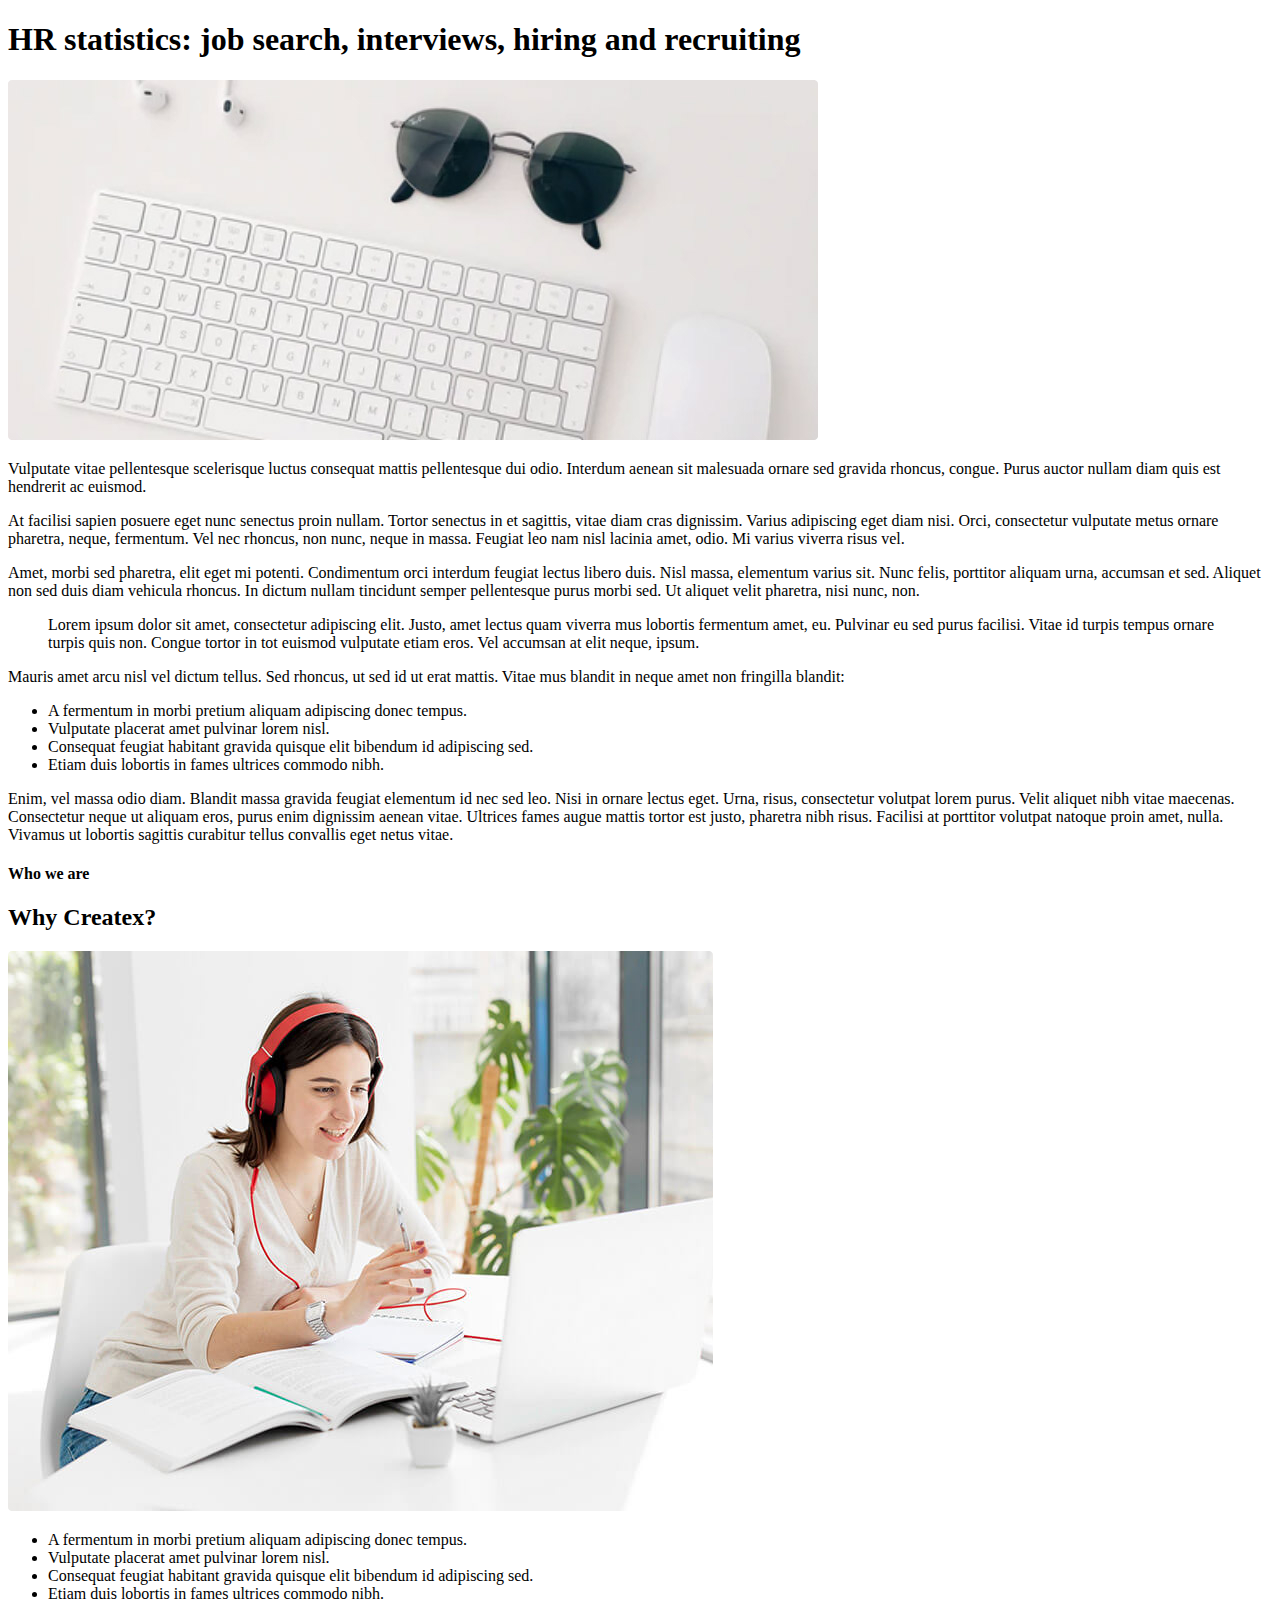
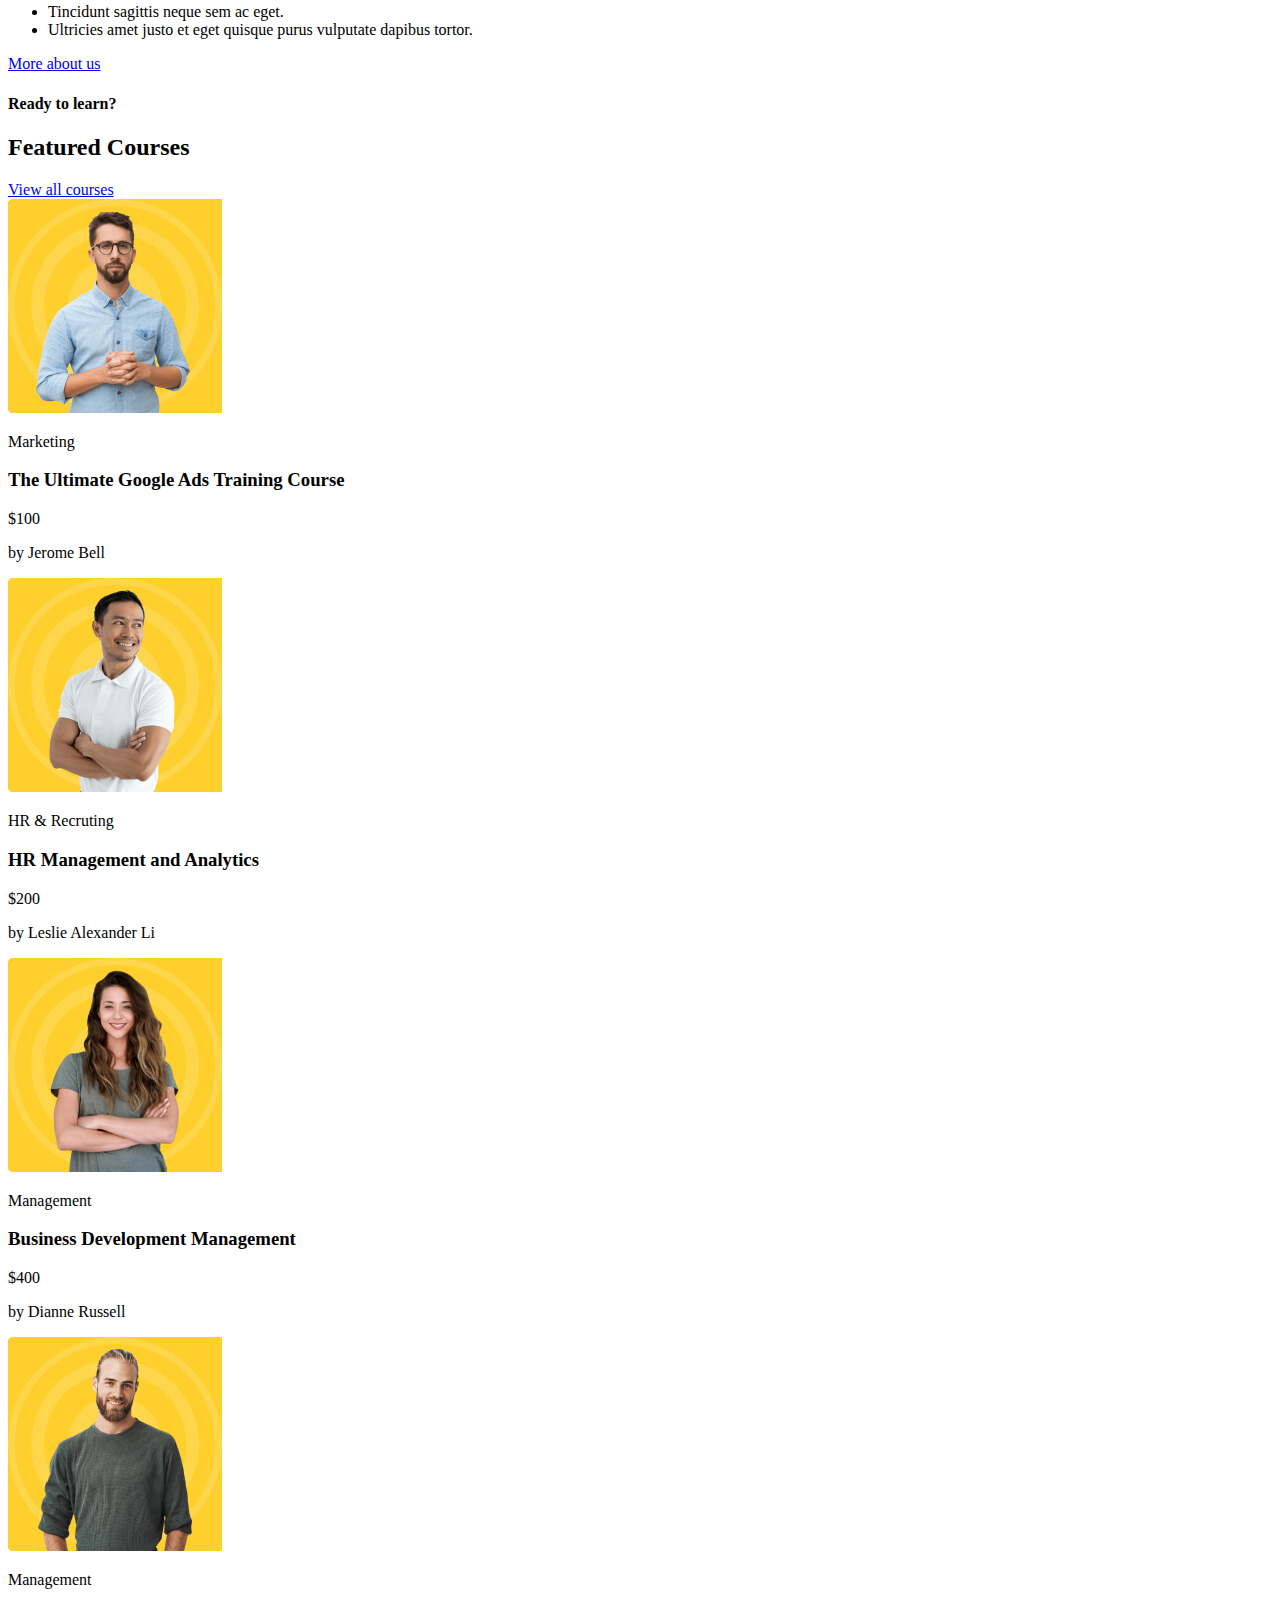
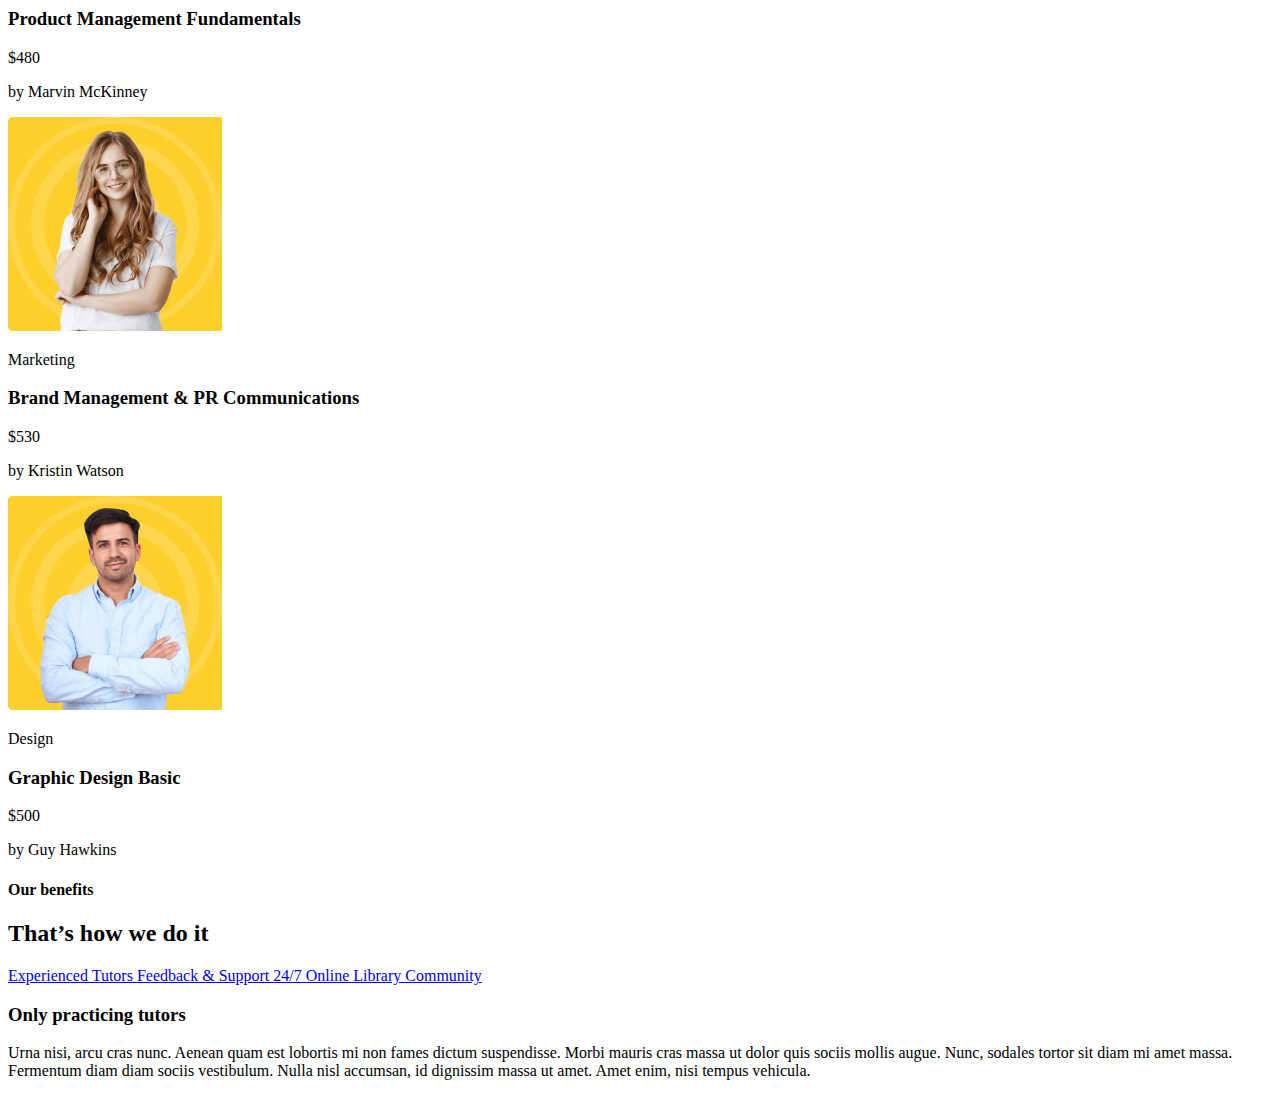
<file: lesson_10/index.html>
<!DOCTYPE html>
<html lang="en">
<head>
   <meta charset="UTF-8">
   <meta http-equiv="X-UA-Compatible" content="IE=edge">
   <meta name="viewport" content="width=device-width, initial-scale=1.0">
   <title>Homework 10</title>
</head>
<body>
   <div class="article">
      <div class="header">
         <h1>
            HR statistics: job search,  interviews, hiring and recruiting
         </h1>
      </div>
      <div class="content">
         <div class="content__image">
            <img src="images/content_image.jpg" alt="keyboard">
         </div>
         <div class="content__text">
            <div class="content__intro">
               <p>
               Vulputate vitae pellentesque scelerisque luctus consequat mattis pellentesque dui odio. Interdum aenean sit malesuada ornare sed gravida rhoncus, congue. Purus auctor nullam diam quis est hendrerit ac euismod. 
            </p>
            </div>
            <p>
               At facilisi sapien posuere eget nunc senectus proin nullam. Tortor senectus in et sagittis, vitae diam cras dignissim. Varius adipiscing eget diam nisi. Orci, consectetur vulputate metus ornare pharetra, neque, fermentum. Vel nec rhoncus, non nunc, neque in massa. Feugiat leo nam nisl lacinia amet, odio. Mi varius viverra risus vel.
            </p>
            <p>
               Amet, morbi sed pharetra, elit eget mi potenti. Condimentum orci interdum feugiat lectus libero duis. Nisl massa, elementum varius sit. Nunc felis, porttitor aliquam urna, accumsan et sed. Aliquet non sed duis diam vehicula rhoncus. In dictum nullam tincidunt semper pellentesque purus morbi sed. Ut aliquet velit pharetra, nisi nunc, non.
            </p>
            <blockquote>
               Lorem ipsum dolor sit amet, consectetur adipiscing elit. Justo, amet lectus quam viverra mus lobortis fermentum amet, eu. Pulvinar eu sed purus  facilisi. Vitae id turpis tempus ornare turpis quis non. Congue tortor in tot euismod vulputate etiam eros. Vel accumsan at elit neque, ipsum.
            </blockquote>
            <p>
               Mauris amet arcu nisl vel dictum tellus. Sed rhoncus, ut sed id ut erat mattis. Vitae mus blandit in neque amet non fringilla blandit:
            </p>
            <ul>
               <li>
                  A fermentum in morbi pretium aliquam adipiscing donec tempus.
               </li>
               <li>
                  Vulputate placerat amet pulvinar lorem nisl.
               </li>
               <li>
                  Consequat feugiat habitant gravida quisque elit bibendum id adipiscing sed.
               </li>
               <li>
                  Etiam duis lobortis in fames ultrices commodo nibh.
               </li>
            </ul>
            <p>
               Enim, vel massa odio diam. Blandit massa gravida feugiat elementum id nec sed leo. Nisi in ornare lectus eget. Urna, risus, consectetur volutpat lorem purus. Velit aliquet nibh vitae maecenas. Consectetur neque ut aliquam eros, purus enim dignissim aenean vitae. Ultrices fames augue mattis tortor est justo, pharetra nibh risus. Facilisi at porttitor volutpat natoque proin amet, nulla. Vivamus ut lobortis sagittis curabitur tellus convallis eget netus vitae.
            </p>
         </div>
      </div>
   </div>
   <div class="block">
      <div class="header">
         <h4 class="header__subtitle">
            Who we are
         </h4>
         <h2>
            Why Createx?
         </h2>
      </div>
      <div class="content">
         <div class="content__list-image">
            <img src="images/list_image.jpg" alt="company photo">
         </div>
      </div>
         <div class="content__list">
            <ul>
               <li>
                  A fermentum in morbi pretium aliquam adipiscing donec tempus.
               </li>
               <li>
                  Vulputate placerat amet pulvinar lorem nisl.
               </li>
               <li>
                  Consequat feugiat habitant gravida quisque elit bibendum id adipiscing sed.
               </li>
               <li>
                  Etiam duis lobortis in fames ultrices commodo nibh.
               </li>
               <li>
                  Tincidunt sagittis neque sem ac eget.
               </li>
               <li>
                  Ultricies amet justo et eget quisque purus vulputate dapibus tortor.
               </li>
            </ul>
         </div>
         <div class="button">
            <a href="#">
               More about us
            </a>
         </div>
   </div>
   <div class="block">
      <div class="header">
         <h4 class="header__subtitle">
            Ready to learn?
         </h4>
         <h2>
            Featured Courses
         </h2>
      </div>
      <div class="button button-white">
         <a href="#">
            View all courses
         </a>
      </div>
      <div class="card-list">
         <li class="small-card">
            <img src="images/small_card1.jpg" alt="photo of Jerome Bell" class="small-card__image">
            <p class="small-card__tag">
               Marketing
            </p>
            <h3 class="small-card__title">
               The Ultimate Google Ads Training Course
            </h3>
            <p class="small-card__accent">
               $100
            </p>
            <p class="small-card__gray">
               by Jerome Bell
            </p>
         </li>
         <li class="small-card">
            <img src="images/small_card2.jpg" alt="photo of Leslie Alexander Li" class="small-card__image">
            <p class="small-card__tag small-card__tag--orange">
               HR & Recruting
            </p>
            <h3 class="small-card__title">
               HR  Management and Analytics
            </h3>
            <p class="small-card__accent">
               $200
            </p>
            <p class="small-card__gray">
               by Leslie Alexander Li
            </p>
         </li>
         <li class="small-card">
            <img src="images/small-card3.jpg" alt="photo of Dianne Russell" class="small-card__image">
            <p class="small-card__tag small-card__tag--blue">
               Management
            </p>
            <h3 class="small-card__title">
               Business Development Management
            </h3>
            <p class="small-card__accent">
               $400
            </p>
            <p class="small-card__gray">
               by Dianne Russell
            </p>
         </li>
         <li class="small-card">
            <img src="images/small_card4.jpg" alt="photo of Marvin McKinney" class="small-card__image">
            <p class="small-card__tag small-card__tag--blue">
               Management
            </p>
            <h3 class="small-card__title">
               Product Management Fundamentals
            </h3>
            <p class="small-card__accent">
               $480
            </p>
            <p class="small-card__gray">
               by Marvin McKinney
            </p>
         </li>
         <li class="small-card">
            <img src="images/small_card5.jpg" alt="photo of Kristin Watson" class="small-card__image">
            <p class="small-card__tag">
               Marketing
            </p>
            <h3 class="small-card__title">
               Brand Management & PR Communications
            </h3>
            <p class="small-card__accent">
               $530
            </p>
            <p class="small-card__gray">
               by Kristin Watson
            </p>
         </li>
         <li class="small-card">
            <img src="images/small_card6.jpg" alt="" class="small-card__image">
            <p class="small-card__tag small-card__tag--red">
               Design
            </p>
            <h3 class="small-card__title">
               Graphic Design Basic
            </h3>
            <p class="small-card__accent">
               $500
            </p>
            <p class="small-card__gray">
               by Guy Hawkins
            </p>
         </li>
      </div>
   </div>
   <div class="block">
      <div class="header">
         <h4 class="header__subtitle">
            Our benefits
         </h4>
         <h2>
            That’s how we do it
         </h2>
      </div>
      <div class="block-menu">
         <a href="#" class="block-menu__option block-menu__option--orange">
            Experienced Tutors
         </a>
         <a href="#" class="block-menu__option">
            Feedback & Support
         </a>
         <a href="#" class="block-menu__option">
            24/7 Online Library
         </a>
         <a href="#" class="block-menu__option">
            Community
         </a>
      </div>
      <div class="content">
         <div class="header">
            <h3 class="content__title content__title--small">
               Only practicing tutors
            </h3>
         </div>
         <div class="content__text">
            <p>
            Urna nisi, arcu cras nunc. Aenean quam est lobortis mi non fames dictum suspendisse. Morbi mauris cras massa ut dolor quis sociis mollis augue. Nunc, sodales tortor sit diam mi amet massa. Fermentum diam diam sociis vestibulum. Nulla nisl accumsan, id dignissim massa ut amet. Amet enim, nisi tempus vehicula.
         </p>
         </div>
      </div>      
   </div>
</body>
</html>
</file>
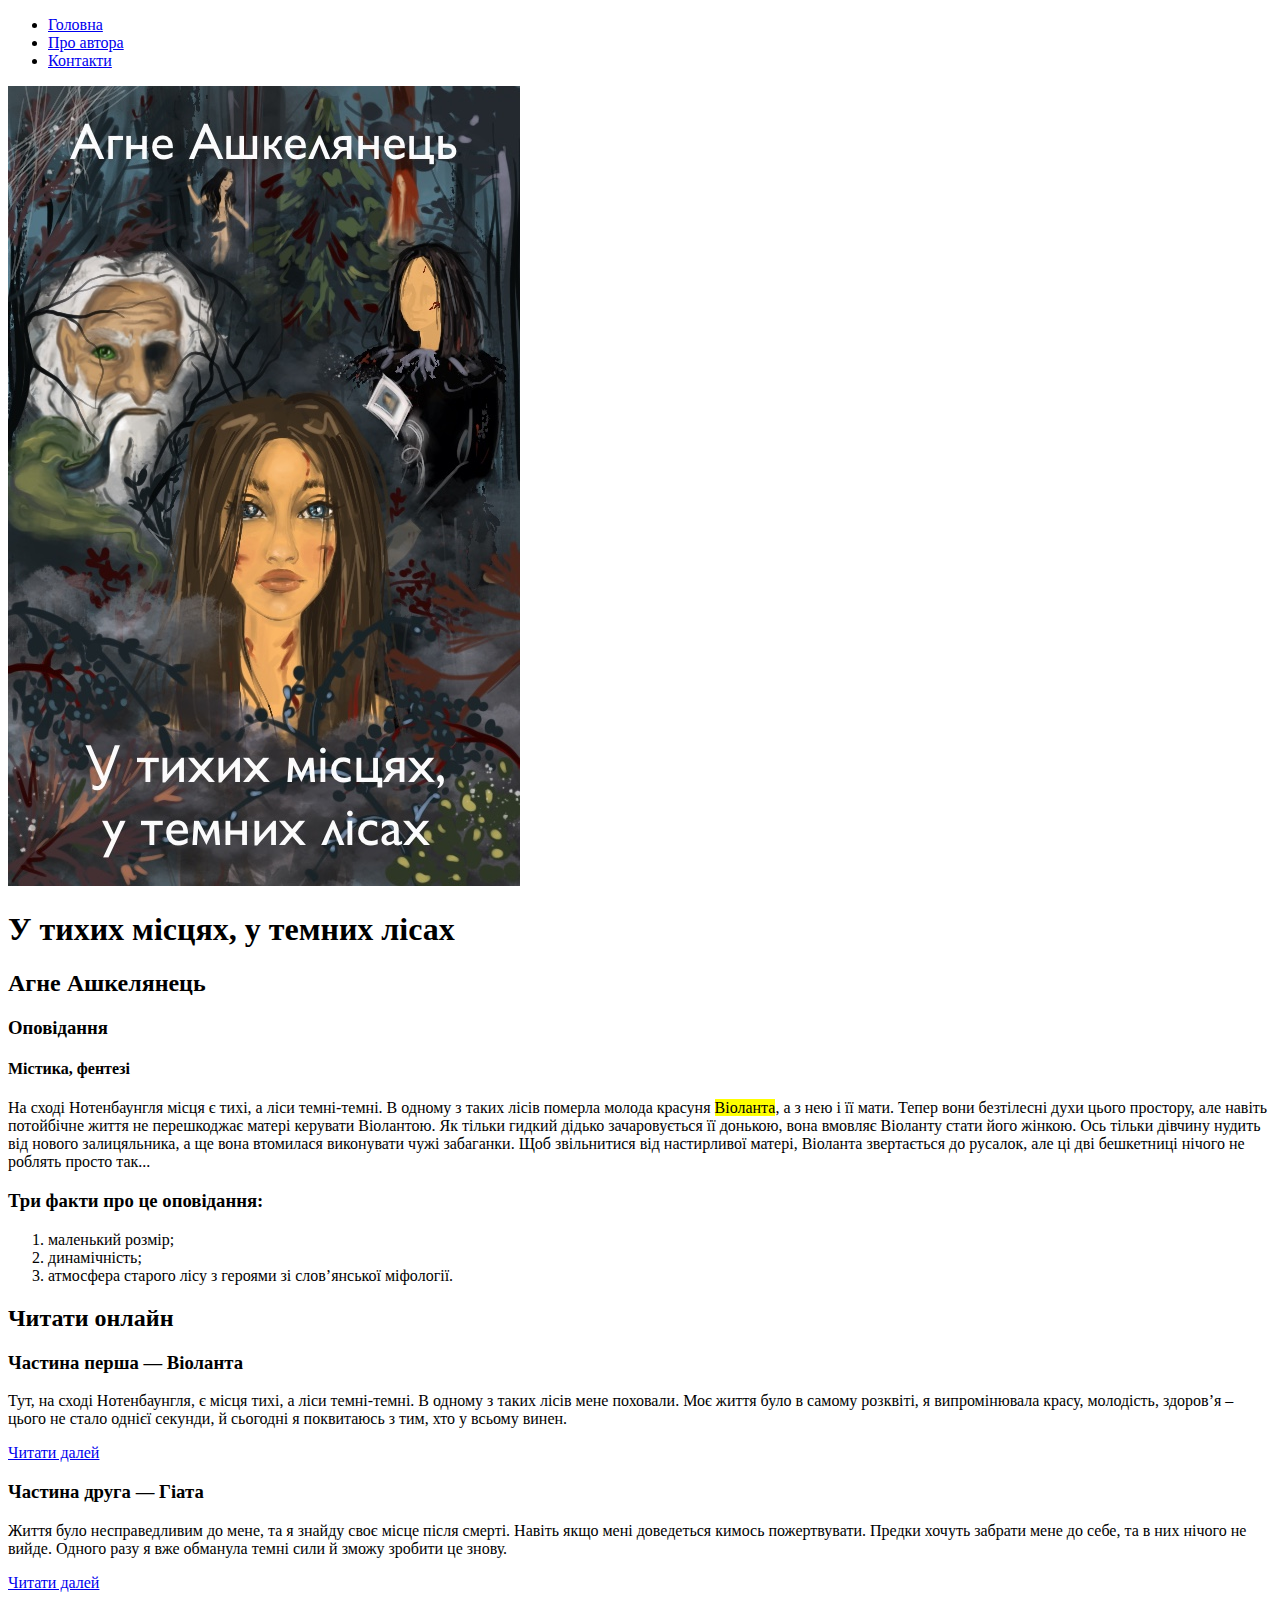
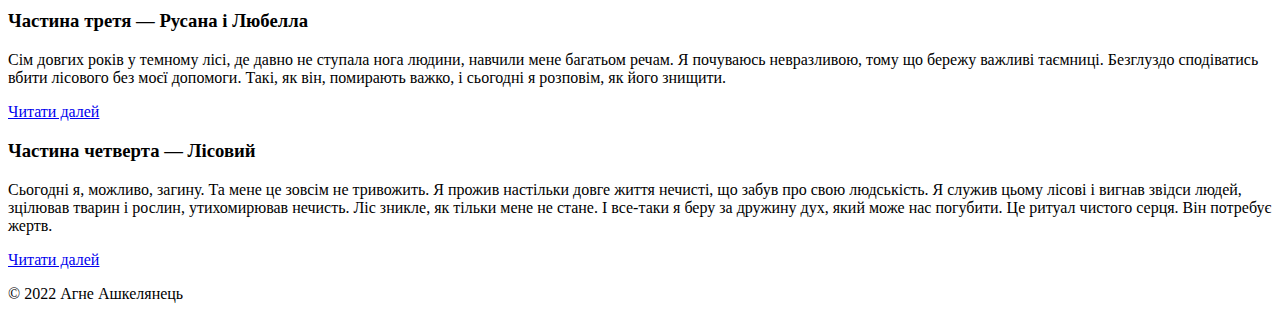
<file: lesson_2/index.html>
<!DOCTYPE html>
<html lang="uk">
<head>
   <meta charset="UTF-8">
   <meta http-equiv="X-UA-Compatible" content="IE=edge">
   <meta name="viewport" content="width=device-width, initial-scale=1.0">
   <title>My website</title>
</head>
<body>
   <header>
      <ul>
         <li>
            <a href="#">Головна</a>
         </li>
         <li>
            <a href="#">Про автора</a>
         </li>
         <li>
            <a href="#">Контакти</a>
         </li>
      </ul>
   </header>
   <main>
      <div>
         <img src="images/in_silent_places.jpg" alt="Обкладинка книги">
         <h1>
            У тихих місцях, у темних лісах
         </h1>
         <h2>
            Агне Ашкелянець
         </h2>
         <h3>
            Оповідання
         </h3>
         <h4>
            Містика, фентезі
         </h4>
         <p>
            На сході Нотенбаунгля місця є тихі, а ліси темні-темні. В одному з таких лісів померла молода красуня <mark>Віоланта</mark>, а з нею і її мати. Тепер вони безтілесні духи цього простору, але навіть потойбічне життя не перешкоджає матері керувати Віолантою. Як тільки гидкий дідько зачаровується її донькою, вона вмовляє Віоланту стати його жінкою. Ось тільки дівчину нудить від нового залицяльника, а ще вона втомилася виконувати чужі забаганки. Щоб звільнитися від настирливої матері, Віоланта звертається до русалок, але ці дві бешкетниці нічого не роблять просто так...
         </p>
      </div>
      <div>
         <h3>
            Три факти про це оповідання:
         </h3>
         <ol>
            <li>маленький розмір;</li>
            <li>динамічність;</li>
            <li>атмосфера старого лісу з героями зі словʼянської міфології.</li>
         </ol>
      </div>
      <div>
         <h2>
            Читати онлайн
         </h2>
         <div>
            <h3>
               Частина перша — Віоланта
            </h3>
            <p>
               Тут, на сході Нотенбаунгля, є місця тихі, а ліси темні-темні. В одному з таких лісів мене поховали. Моє життя було в самому розквіті, я випромінювала красу, молодість, здоров’я – цього не стало однієї секунди, й сьогодні я поквитаюсь з тим, хто у всьому винен.
            </p>
            <a target="_blank" href="#">Читати далей</a>
         </div>
         <div>
            <h3>
               Частина друга — Гіата
            </h3>
            <p>
               Життя було несправедливим до мене, та я знайду своє місце після смерті. Навіть якщо мені доведеться кимось пожертвувати. Предки хочуть забрати мене до себе, та в них нічого не вийде. Одного разу я вже обманула темні сили й зможу зробити це знову.
            </p>
            <a target="_blank" href="#">Читати далей</a>
         </div>
         <div>
            <h3>
               Частина третя — Русана і Любелла
            </h3>
            <p>
               Сім довгих років у темному лісі, де давно не ступала нога людини, навчили мене багатьом речам. Я почуваюсь невразливою, тому що бережу важливі таємниці. Безглуздо сподіватись вбити лісового без моєї допомоги. Такі, як він, помирають важко, і сьогодні я розповім, як його знищити.
            </p>
            <a target="_blank" href="#">Читати далей</a>
         </div>
         <div>
            <h3>
               Частина четверта — Лісовий
            </h3>
            <p>
               Сьогодні я, можливо, загину. Та мене це зовсім не тривожить. Я прожив настільки довге життя нечисті, що забув про свою людськість. Я служив цьому лісові і вигнав звідси людей, зцілював тварин і рослин, утихомирював  нечисть. Ліс зникле, як тільки мене не стане. І все-таки я беру за дружину дух, який може нас погубити. Це ритуал чистого серця. Він потребує жертв.
            </p>
            <a target="_blank" href="#">Читати далей</a>
         </div>
      </div>
   </main>
   <footer>
      <p>
         © 2022 Агне Ашкелянець
      </p>
   </footer>
</body>
</html>
</file>
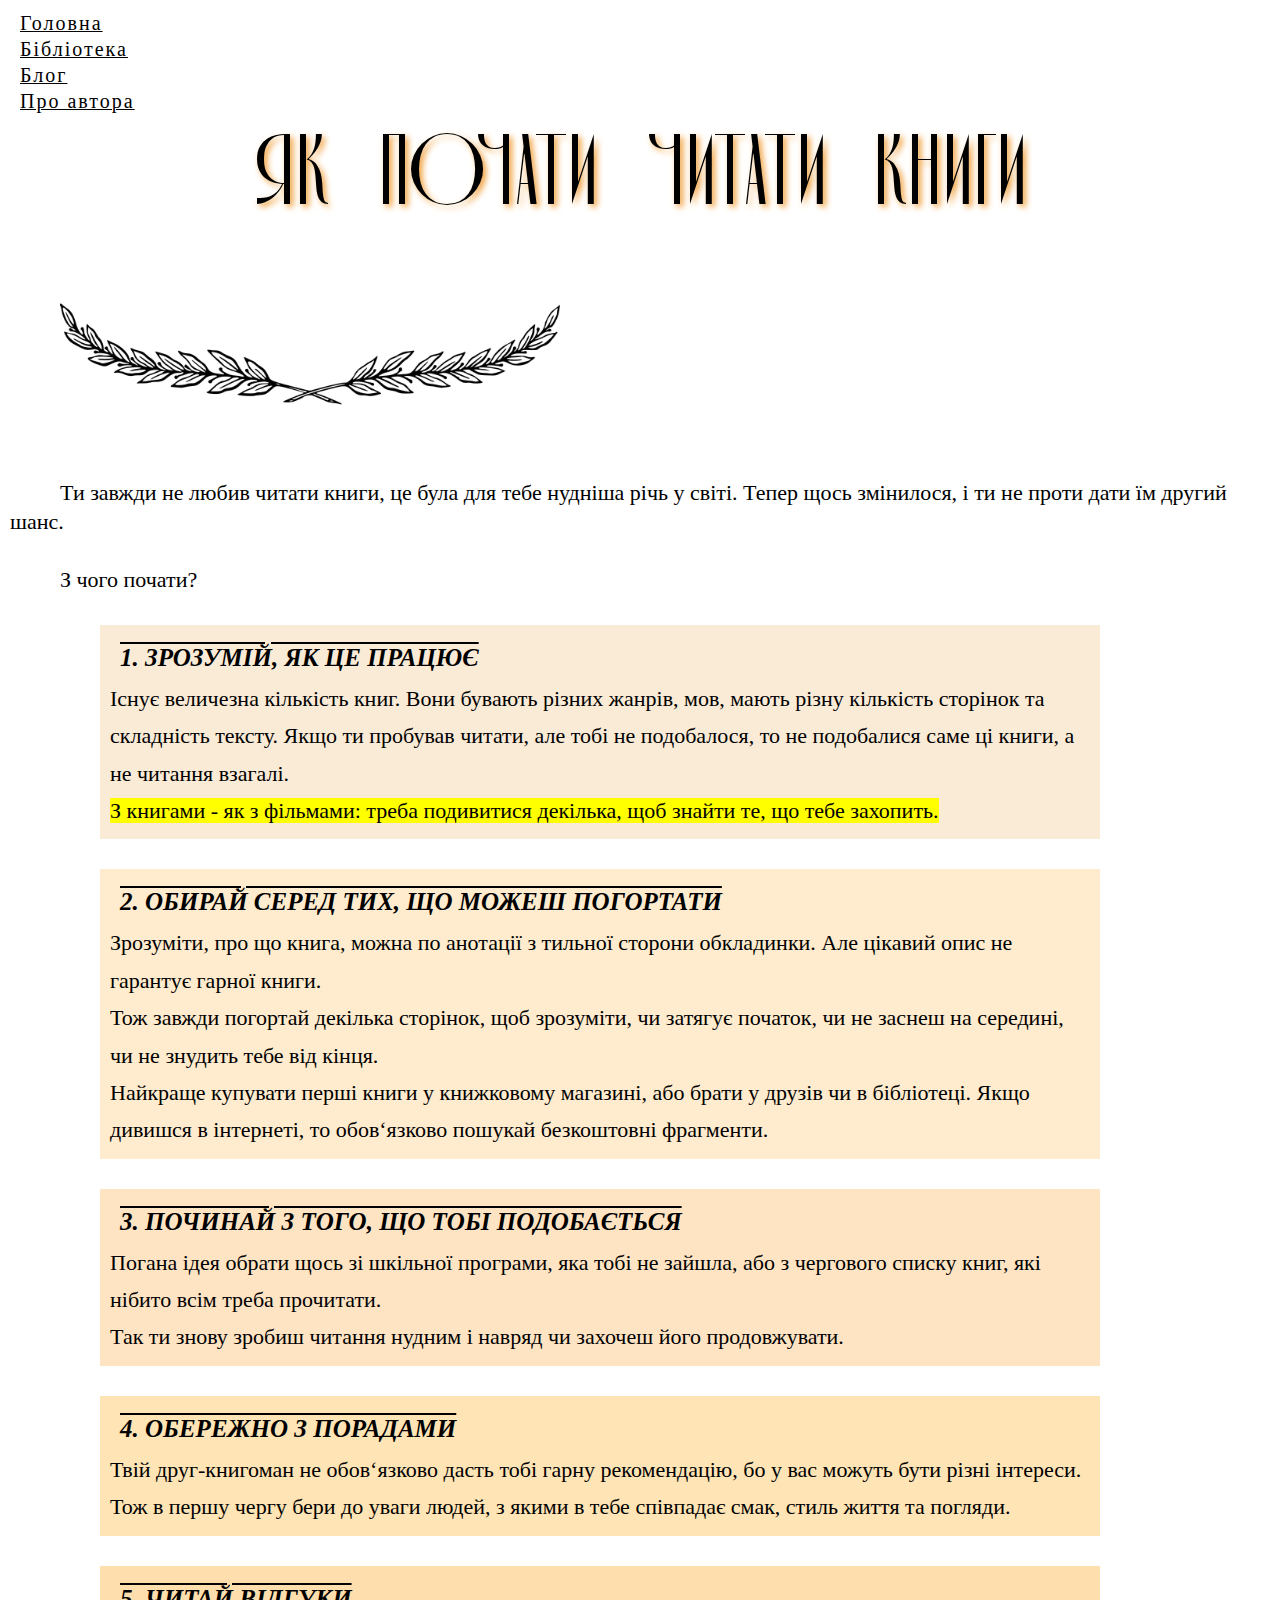
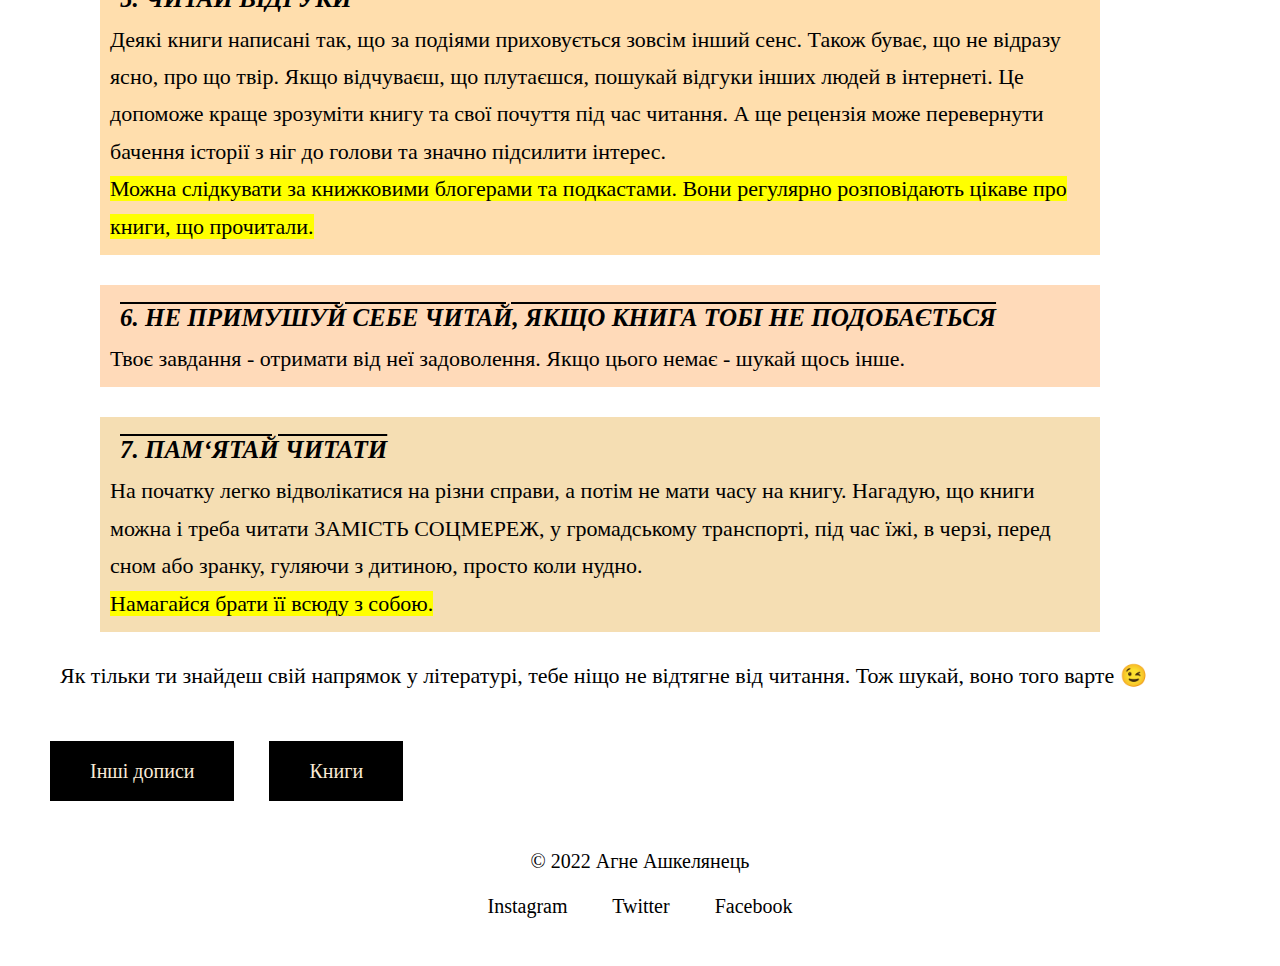
<file: lesson_5/index.html>
<!DOCTYPE html>
<html lang="ua">
<head>
   <meta charset="UTF-8">
   <meta http-equiv="X-UA-Compatible" content="IE=edge">
   <meta name="viewport" content="width=device-width, initial-scale=1.0">
   <link rel="stylesheet" href="css/reset.css">
   <link rel="stylesheet" href="css/style.css">
   <title>Як почати читати книги</title>
</head>
<body>
   <header>
      <ul>
        <li>
         <a href="#">
            Головна
         </a>
      </li>
        <li>
         <a href="#">
            Бібліотека
         </a>
      </li>
        <li>
         <a href="#">
            Блог
         </a>
      </li>
        <li>
         <a href="#">
            Про автора
         </a>
      </li>
      </ul>
   </header>
   <main>
      <div class="introduction">
         <h1>
            Як почати читати книги
         </h1>
         <img src="images/divider.png" alt="Книга" title="Як почати читати книги">
         <p>
            Ти завжди не любив читати книги, це була для тебе нудніша річь у світі. Тепер щось змінилося, і ти не проти дати їм другий шанс.
         </p>
         <p class="question">
            З чого почати?
         </p>
      </div>
      <div class="advice-1">
         <h3 class="advice-title">
            1. Зрозумій, як це працює
         </h3>
         <p>
            Існує величезна кількість книг. Вони бувають різних жанрів, мов, мають різну кількість сторінок та складність тексту.  Якщо ти пробував читати, але тобі не подобалося, то не подобалися саме ці книги, а не читання взагалі.
            <br> 
            <mark class="idea">З книгами - як з фільмами: треба подивитися декілька, щоб знайти те, що тебе захопить.</mark>
         </p>
      </div>
      <div class="advice-2">
         <h3 class="advice-title">
            2. Обирай серед тих, що можеш погортати
         </h3>
         <p>
            Зрозуміти, про що книга, можна по анотації з тильної сторони обкладинки. Але цікавий опис не гарантує гарної книги.
            <br> 
            Тож завжди погортай декілька сторінок, щоб зрозуміти, чи затягує початок, чи не заснеш на середині, чи не знудить тебе від кінця.
            <br> 
            Найкраще купувати перші книги у книжковому магазині, або брати у друзів чи в бібліотеці. Якщо дивишся в інтернеті, то обов‘язково пошукай безкоштовні фрагменти.
         </p>
      </div>
      <div class="advice-3">
         <h3 class="advice-title">
            3. Починай з того, що тобі подобається
         </h3>
         <p>
            Погана ідея обрати щось зі шкільної програми, яка тобі не зайшла, або з чергового списку книг, які нібито всім треба прочитати.
            <br> 
            Так ти знову зробиш читання нудним і навряд чи захочеш його продовжувати.
         </p>
      </div>
      <div class="advice-4">
         <h3 class="advice-title">
            4. Обережно з порадами
         </h3>
         <p>
            Твій друг-книгоман не обов‘язково дасть тобі гарну рекомендацію, бо у вас можуть бути різні інтереси. Тож в першу чергу бери до уваги людей, з якими в тебе співпадає смак, стиль життя та погляди.
         </p>
      </div>
      <div class="advice-5">
         <h3 class="advice-title">
            5. Читай відгуки
         </h3>
         <p>
            Деякі книги написані так, що за подіями приховується зовсім інший сенс. Також буває, що не відразу ясно, про що твір. Якщо відчуваєш, що плутаєшся, пошукай відгуки інших людей в інтернеті. Це допоможе краще зрозуміти книгу та свої почуття під час читання. А ще рецензія може перевернути бачення історії з ніг до голови та значно підсилити інтерес. 
            <br> 
            <mark class="idea">Можна слідкувати за книжковими блогерами та подкастами. Вони регулярно розповідають цікаве про книги, що прочитали.</mark> 
         </p>
      </div>
      <div class="advice-6">
         <h3 class="advice-title">
            6. Не примушуй себе читай, якщо книга тобі не подобається
         </h3>
         <p>
            Твоє завдання - отримати від неї задоволення. Якщо цього немає - шукай щось інше.
         </p>
      </div>
      <div class="advice-7">
         <h3 class="advice-title">
            7. Пам‘ятай читати
         </h3>
         <p>
            На початку легко відволікатися на різни справи, а потім не мати часу на книгу. Нагадую, що книги можна і треба читати <span id="caps">ЗАМІСТЬ СОЦМЕРЕЖ</span>, у громадському транспорті, під час їжі, в черзі, перед сном або зранку, гуляючи з дитиною, просто коли нудно. 
            <br>
            <mark class="idea">Намагайся брати її всюду з собою.</mark>
         </p>
      </div>
      <div class="conclusion">
         <p>
            Як тільки ти знайдеш свій напрямок у літературі, тебе ніщо не відтягне від читання. Тож шукай, воно того варте 😉
         </p>
      </div>
      <div class="buttons">
         <a href="#">
            Інші дописи
         </a>
         <a href="#">
            Книги
         </a>
      </div>
   </main>
   <footer>
      <p>© 2022 Агне Ашкелянець</p>
      <div class="social-media">
         <a href="#">
            Instagram
         </a>
         <a href="#">
            Twitter
         </a>
         <a href="#">
            Facebook
         </a>
      </div>
   </footer>
</body>
</html>
</file>
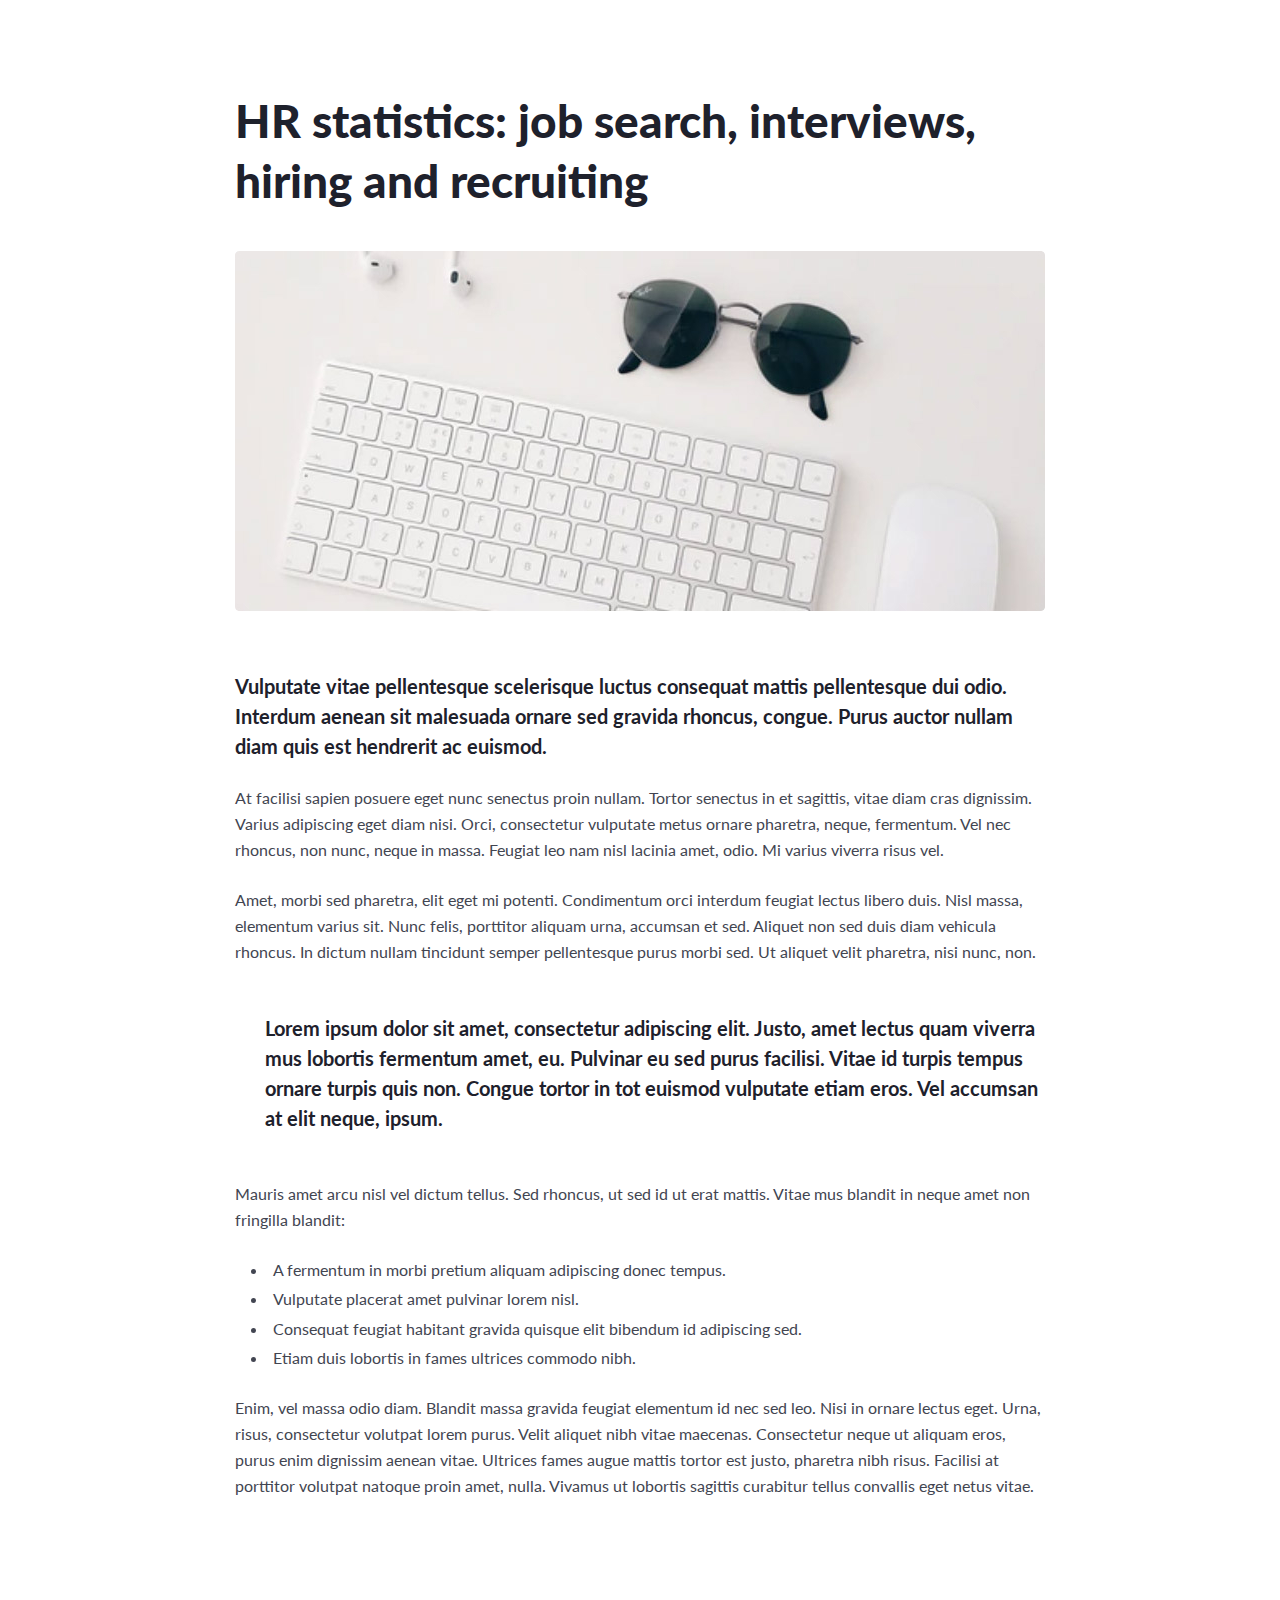
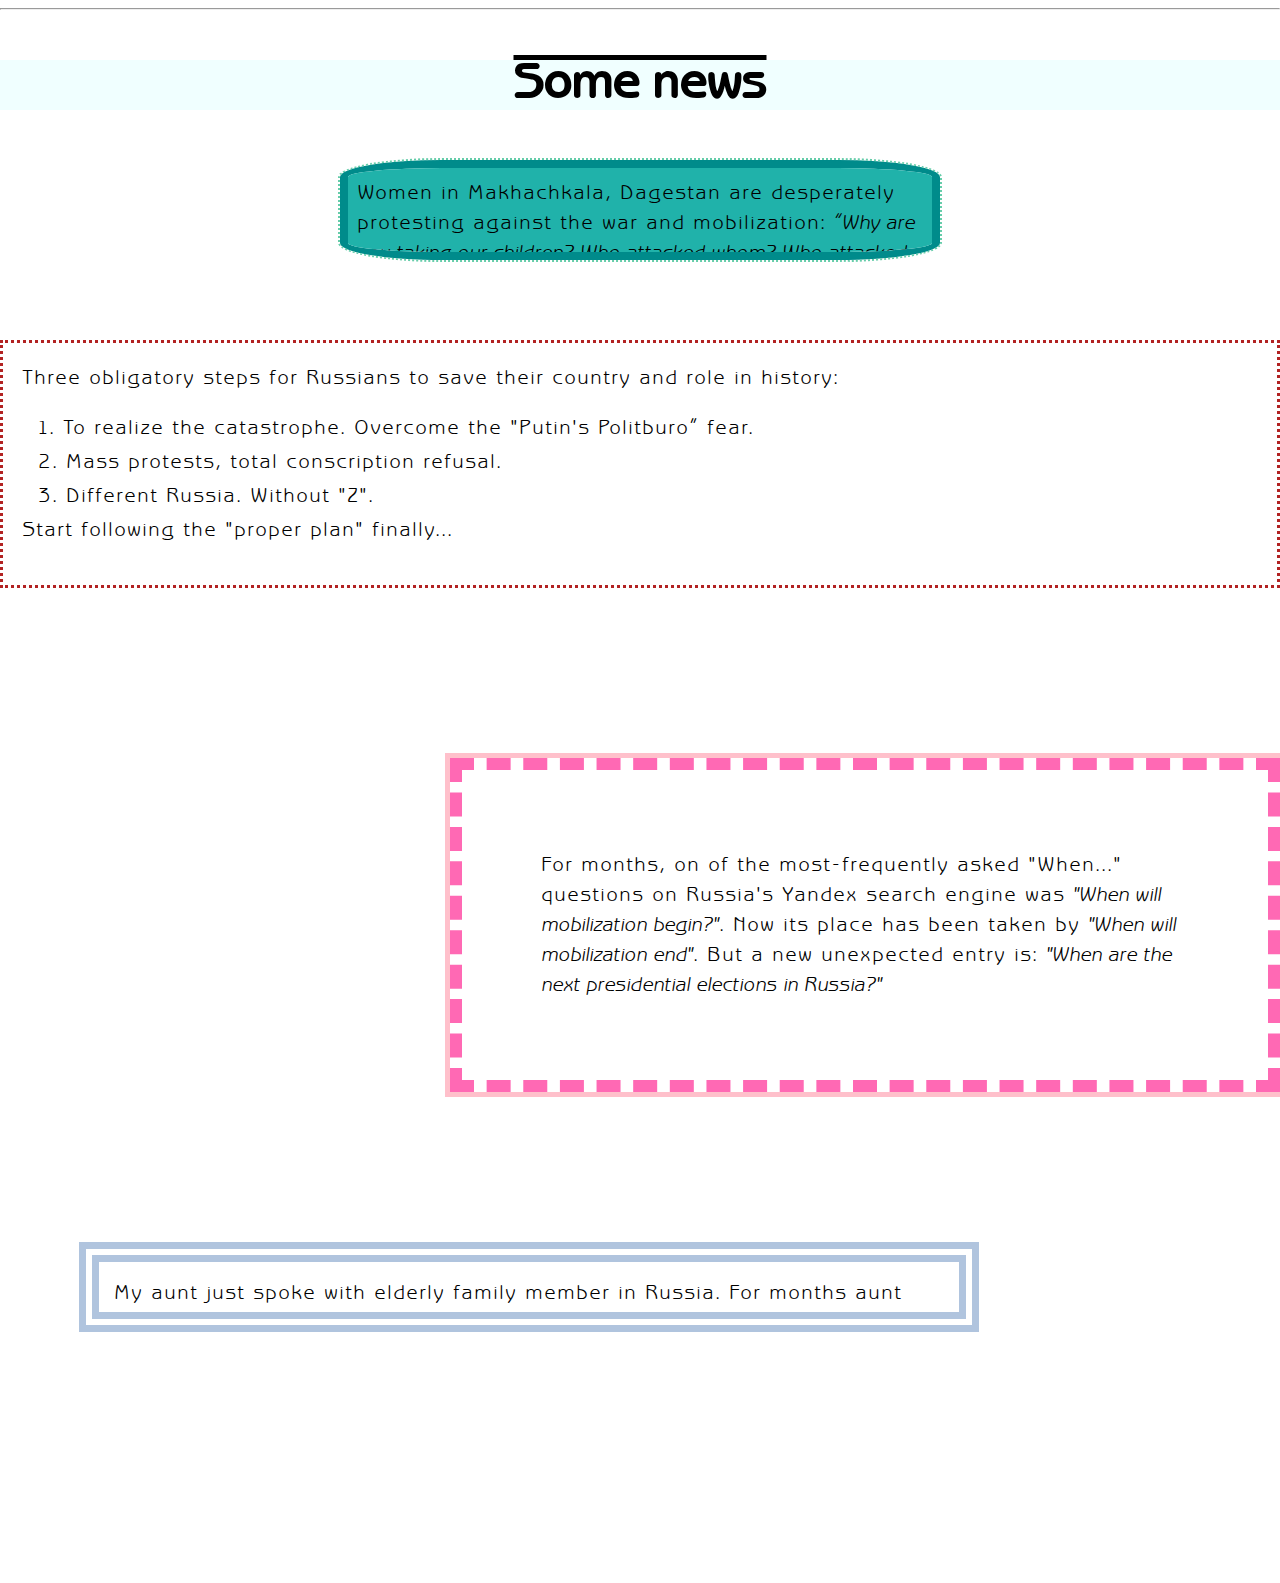
<file: lesson_6/index.html>
<!DOCTYPE html>
<html lang="en">
<head>
   <meta charset="UTF-8">
   <meta http-equiv="X-UA-Compatible" content="IE=edge">
   <meta name="viewport" content="width=device-width, initial-scale=1.0">
   <link rel="stylesheet" href="css/reset.css">
   <link rel="stylesheet" href="css/style.css">
   <title>Homework 6</title>
</head>
<body>
   <main>
      <div class="block_1">
         <h1>
            HR statistics: job search,  interviews, hiring and recruiting
         </h1>
         <img src="images/image.jpg" alt="keyboard" title="Keyboard">
         <div>
            <p class="intro">
               Vulputate vitae pellentesque scelerisque luctus consequat mattis pellentesque dui odio. Interdum aenean sit malesuada ornare sed gravida rhoncus, congue. Purus auctor nullam diam quis est hendrerit ac euismod. 
            </p>
            <p class="usual-text">
               At facilisi sapien posuere eget nunc senectus proin nullam. Tortor senectus in et sagittis, vitae diam cras dignissim. Varius adipiscing eget diam nisi. Orci, consectetur vulputate metus ornare pharetra, neque, fermentum. Vel nec rhoncus, non nunc, neque in massa. Feugiat leo nam nisl lacinia amet, odio. Mi varius viverra risus vel.
            </p>
            <p class="usual-text">
               Amet, morbi sed pharetra, elit eget mi potenti. Condimentum orci interdum feugiat lectus libero duis. Nisl massa, elementum varius sit. Nunc felis, porttitor aliquam urna, accumsan et sed. Aliquet non sed duis diam vehicula rhoncus. In dictum nullam tincidunt semper pellentesque purus morbi sed. Ut aliquet velit pharetra, nisi nunc, non.
            </p>
            <p class="quote">
               Lorem ipsum dolor sit amet, consectetur adipiscing elit. Justo, amet lectus quam viverra mus lobortis fermentum amet, eu. Pulvinar eu sed purus  facilisi. Vitae id turpis tempus ornare turpis quis non. Congue tortor in tot euismod vulputate etiam eros. Vel accumsan at elit neque, ipsum.
            </p>
            <p class="usual-text">
               Mauris amet arcu nisl vel dictum tellus. Sed rhoncus, ut sed id ut erat mattis. Vitae mus blandit in neque amet non fringilla blandit:
            </p>
            <ul>
               <li>
                  A fermentum in morbi pretium aliquam adipiscing donec tempus.
               </li>
               <li>
                   Vulputate placerat amet pulvinar lorem nisl.
               </li>
               <li>
                  Consequat feugiat habitant gravida quisque elit bibendum id adipiscing sed.
               </li>
               <li>
                  Etiam duis lobortis in fames ultrices commodo nibh.
               </li>
            </ul>
            <p class="usual-text">
               Enim, vel massa odio diam. Blandit massa gravida feugiat elementum id nec sed leo. Nisi in ornare lectus eget. Urna, risus, consectetur volutpat lorem purus. Velit aliquet nibh vitae maecenas. Consectetur neque ut aliquam eros, purus enim dignissim aenean vitae. Ultrices fames augue mattis tortor est justo, pharetra nibh risus. Facilisi at porttitor volutpat natoque proin amet, nulla. Vivamus ut lobortis sagittis curabitur tellus convallis eget netus vitae.
            </p>
         </div>
      </div>
      <hr>
      <div class="block_2">
         <h2>
            Some news
         </h2>
         <p class="news_1">
            Women in Makhachkala, Dagestan are desperately protesting against the war and mobilization: <span class="news_quote">“Why are you taking our children? Who attacked whom? Who attacked Russia? We are the ones who attacked Ukraine. Russia attacked Ukraine. No to war!"</span>
         </p>
         <div class="about_news_2">
            <p class="news_2">
               Three obligatory steps for Russians to save their country and role in history:
            </p>
            <ol>
               <li class="news_list"> To realize the catastrophe. Overcome the "Putin's Politburo” fear.</li>
               <li class="news_list"> Mass protests, total conscription refusal.</li>
               <li class="news_list"> Different Russia. Without "Z".</li>
            </ol>
            <p class="news_2">
               Start following the "proper plan" finally...
            </p>
         </div>
         <p class="news_3">
            For months, on of the most-frequently asked "When..." questions on Russia's Yandex search engine was <span class="news_quote">"When will mobilization begin?"</span>. Now its place has been taken by <span class="news_quote">"When will mobilization end"</span>. But a new unexpected entry is: <span class="news_quote">"When are the next presidential elections in Russia?"</span>   
         </p>
         <p class="news_4">
            My aunt just spoke with elderly family member in Russia. For months aunt has been trying to tell her what's happening in Ukraine, only to be waved off with the phrase: <span class="news_quote">"I'm just praying a war doesn't start."</span> Now, this woman is crying, tells my aunt, <span class="news_quote">"I think a war has started."</span>
         </p>
         <p class="news_5">
            <span class="change">ISW:</span> Russia <span class="news_quote">“unlikely to overcome fundamental structural challenges”</span> with mobilization.</span>
         </p>
      </div>
   </main>
</body>
</html>
</file>
<file: lesson_5/css/style.css>
@import url('https://fonts.googleapis.com/css2?family=Tinos:ital,wght@0,400;0,700;1,400&family=Ubuntu&display=swap');

@font-face {
	font-family: "SantaCatarina";
	src: url("../fonts/SantaCatarina-Regular.woff2") format("woff2"), url("../fonts/SantaCatarina-Regular.woff") format("woff");
	font-display: swap;
	font-weight: 400;
	font-style: normal;
}

body {
   font-family: 'Tinos', serif;
}

header {
   margin: 10px 0 15px 20px;
}

li {
   text-decoration: underline;
   letter-spacing: 2px;
   line-height: 1.3;
}


li a {
   font-size: 20px;
}

.introduction {
   width: auto;
   /*background-color: linen;*/
}

h1{
   font-family: "SantaCatarina", sans-serif;
   font-size: 100px;
   text-align: center;
   text-shadow: 3px 3px 6px rgb(240, 155, 51);
   text-transform: uppercase;
}

h1 + img {
   width: 500px;
   margin-left: 60px;
}

h1 ~ p,
.conclusion p {
   font-size: 22px;
   line-height: 1.3;
   text-indent: 50px;
   margin-left: 10px;
}

.question {
   margin-top: 30px;
}

.advice-1,
.advice-2,
.advice-3,
.advice-4,
.advice-5,
.advice-6,
.advice-7 {
   width: 1000px;
   margin: 30px 100px;
   padding: 10px;
}

.advice-1 {
   background-color:antiquewhite
}

.advice-2 {
   background-color:blanchedalmond;
}

.advice-3 {
   background-color: bisque;
}

.advice-4 {
   background-color: moccasin;
}

.advice-5 {
   background-color: navajowhite;
}

.advice-6 {
   background-color:peachpuff
}

.advice-7 {
   background-color: wheat;
}

.advice-title {
   font-style: italic;
   text-decoration: overline;
   text-transform: uppercase;
   font-weight: 700;
   font-size: 25px;
   margin: 10px;
}

h3 + p {
   font-size: 22px;
   line-height: 1.7;
}

#caps {
   text-transform: uppercase;
}

div.buttons {
   font-size: 20px;
   margin: 50px;
}

.buttons a {
   display: inline-block;
   padding: 20px 40px;
   background-color: black;
   text-align: center;
   color: antiquewhite;
}

.buttons :first-child {
   margin-right: 30px;
}

footer {
   margin-bottom: 50px;
}

footer * {
   text-align: center;
   font-size: 20px;
   font-weight: 100;
}

footer p{
   margin-bottom: 25px;
}

.social-media a {
   word-spacing: 40px;
}
</file>
<file: lesson_6/css/style.css>
@import url('https://fonts.googleapis.com/css2?family=Lato:wght@400;700;900&family=Tinos:ital,wght@0,400;0,700;1,400&family=Ubuntu&display=swap');

@font-face {
	font-family: "BenguiatGothicC";
	src: url("../fonts/BenguiatGothicC-Book.woff2") format("woff2"), url("../fonts/BenguiatGothicC-Book.woff") format("woff");
	font-display: swap;
	font-weight: 400;
	font-style: normal;
}

@font-face {
   font-family: "BenguiatGothicC";
   src: url("../fonts/BenguiatGothicC-Bold.woff2") format("woff2"), url("../fonts/BenguiatGothicC-Bold.woff") format("woff");
   font-weight: 700;
   font-style: normal;
   font-display: swap;
}

@font-face {
   font-family: "BenguiatGothicC";
   src: url("../fonts/BenguiatGothicC-BookItalic.woff2") format("woff2"), url("../fonts/BenguiatGothicC-BookItalic.woff") format("woff");
   font-weight: 400;
   font-style: italic;
   font-display: swap;
}

.block_1 {
   margin: 91px auto 109px auto;
   max-width: 810px;
   font-family: "Lato", sans-serif;
}

h1 {
   font-weight: 900;
   font-size: 46px;
   line-height: 130%;
   color: #1E212C;
   margin-bottom: 40px;
}

h1 + img {
   max-width: 810px;
   max-height: 360px;
   border-radius: 4px;
   margin-bottom: 60px;
}

p.intro,
p.usual-text,
.block_1 ul {
   margin-bottom: 24px;
}

p.intro,
p.quote {
   color: #1E212C;
   font-weight: 700;
   font-size: 20px;
   line-height: 30px;
}

p.usual-text,
.block_1 ul {
   color: #424551;
}

p.usual-text {
   font-size: 16px;
   line-height: 26px;
}

p.quote {
   margin: 48px 0;
   padding-left: 30px;
   line-height: 30px;
}

.block_1 ul {
   font-size: 16px;
   line-height: 160%;
}

li {
   margin-bottom: 4px;
   padding-left: 16px; 
   list-style: inside;
}

hr {
   border-style: inset;
   border-width: 1px;
}

.block_2{
   font-family: "BenguiatGothicC";
   margin-top: 50px;
}

.block_2 > h2 {
   font-weight: 700;
   font-size: 50px;
   background-color: azure;
   text-align: center;
   text-decoration: overline;
   margin-bottom: 50px;
}

h2 ~ p,
p ~ div {
   font-weight: 400;
   font-size: 20px;
   line-height: 30px;
   margin-bottom: 30px;
   letter-spacing: 3px;
}

.news_1 {
   border: 8px solid darkcyan;
   padding: 10px;
   background-color: lightseagreen;
   height: 100px;
   width: 600px;
   margin: 0 auto 80px auto;
   overflow: auto;
   border-radius: 17%;
   outline: 2px dotted mediumaquamarine;
}

.about_news_2 {
   border: 3px dotted firebrick;
   padding: 20px;
   min-width: 19px;
   min-height: 90px;
   overflow: auto;
   margin-bottom: 170px;
}

.news_2 {
   margin-bottom: 20px;
}

.news_list {
   list-style-type: decimal;
}

.news_3 {
   border: 12px dashed hotpink;
   padding: 80px;
   outline: 5px solid pink;
   margin: 0 0 150px 450px;
}

.news_4 {
   border: 20px double lightsteelblue;
   padding: 16px;
   max-height: 90px;
   max-width: 900px;
   overflow: scroll;
   margin-left: 79px;
   margin-bottom: 70px;
}   

.news_5 {
   margin-left: 17px;
   background-color: sandybrown;
   width: 200px;
   text-align: right;
   box-shadow: 7px 13px khaki;
   overflow: hidden;
   visibility: hidden;
}
   
.news_quote {
   font-family: "BenguiatGothicC";
   font-style: italic;
   letter-spacing: 1px;
}

.change {
   font-weight: 700;
   display: inline-block;
   margin: 0 10px;
}
</file>
